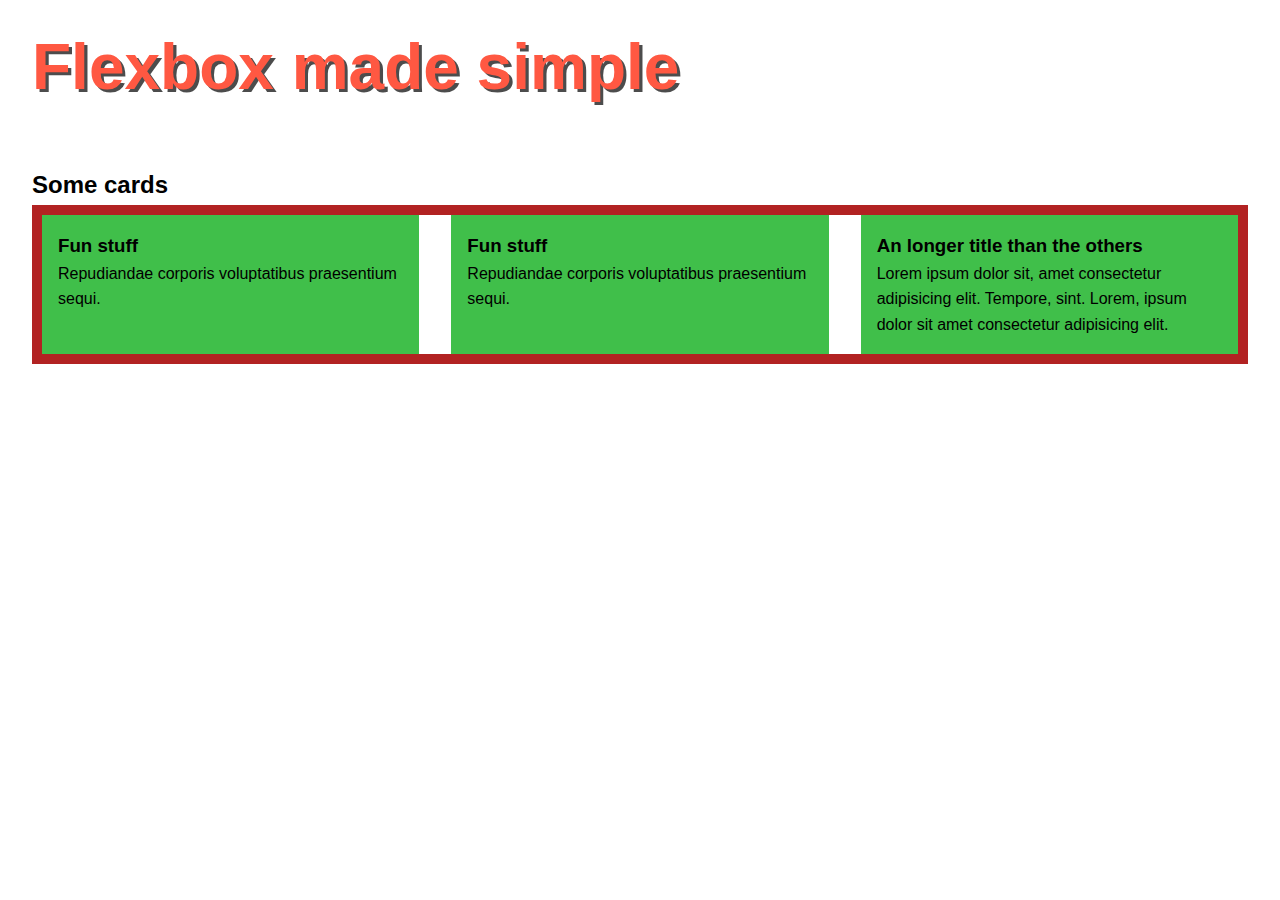
<file: 3-columns-demo-part-1/index.html>
<!DOCTYPE html>
<html lang="en">
<head>
    <meta charset="UTF-8">
    <meta name="viewport" content="width=device-width, initial-scale=1.0">
    <title>columns-demo</title>
    <link rel="stylesheet" href="styles.css">
</head>
<body>
    <h1>Flexbox made simple</h1>
<section class="cards">
  <h2>Some cards</h2>
  <div class="columns">
    <article class="card">
      <h3 class="card__title">Fun stuff</h3>
      <p>Repudiandae corporis voluptatibus praesentium sequi.</p>
    </article>
    <article class="card gradient-shadow">
      <h3 class="card__title">Fun stuff</h3>
      <p>Repudiandae corporis voluptatibus praesentium sequi.</p>
    </article>
    <article class="card gradient-shadow">
      <h3 class="card__title">An longer title than the others</h3>
      <p>Lorem ipsum dolor sit, amet consectetur adipisicing elit. Tempore, sint. Lorem, ipsum dolor sit amet consectetur adipisicing elit. </p>
    </article>
  </div>
</section>
</body>
</html>
</file>
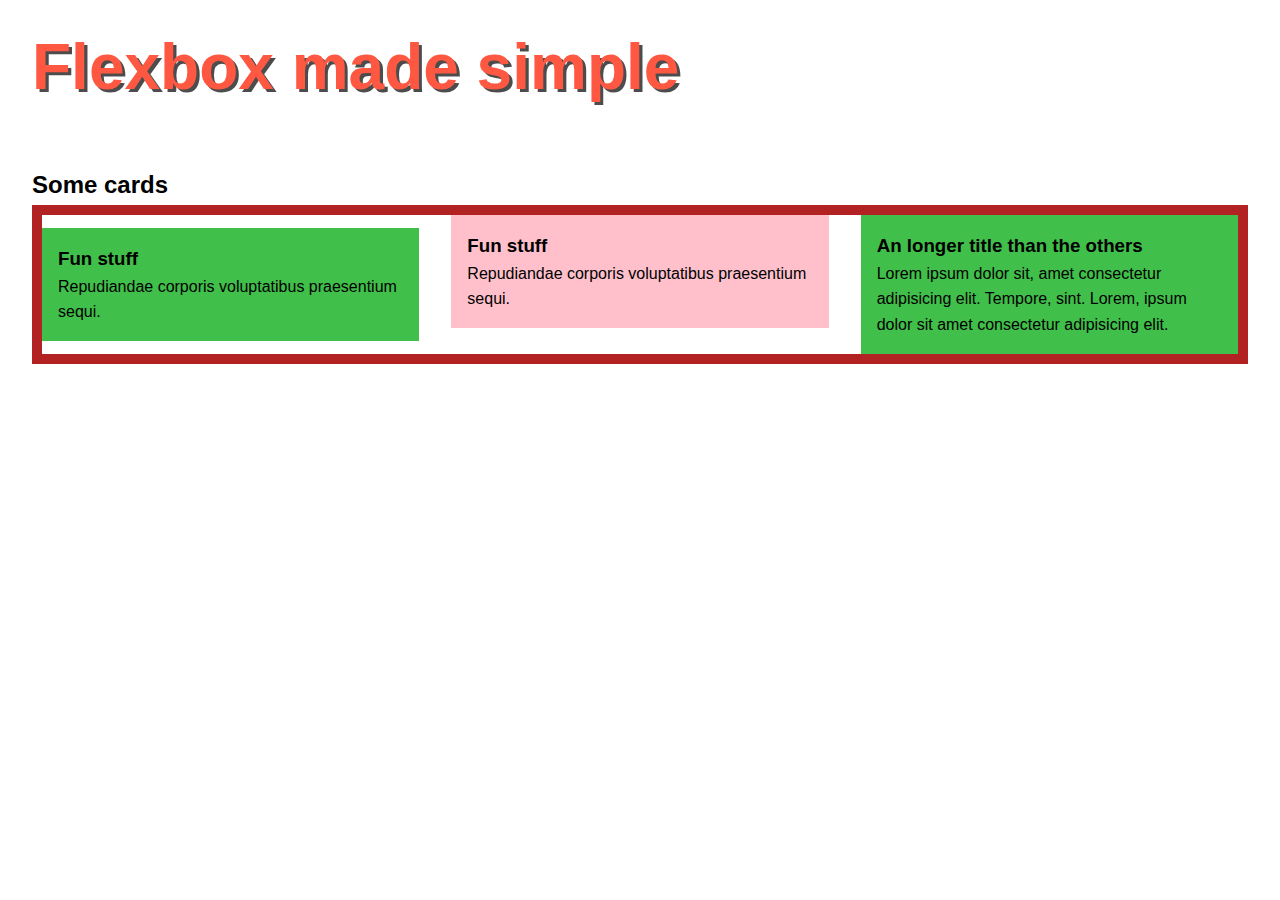
<file: 3-columns-demo-part-2/index.html>
<!DOCTYPE html>
<html lang="en">
<head>
    <meta charset="UTF-8">
    <meta name="viewport" content="width=device-width, initial-scale=1.0">
    <title>Flexbox made simple part -2</title>
    <link rel="stylesheet" href="styles.css">
</head>
<body>
    <h1>Flexbox made simple</h1>
    <section class="cards">
      <h2>Some cards</h2>
      <div class="columns">
        <article class="card">
          <h3 class="card__title">Fun stuff</h3>
          <p>Repudiandae corporis voluptatibus praesentium sequi.</p>
        </article>
        <article class="card">
          <h3 class="card__title">Fun stuff</h3>
          <p>Repudiandae corporis voluptatibus praesentium sequi.</p>
        </article>
        <article class="card">
          <h3 class="card__title">An longer title than the others</h3>
          <p>Lorem ipsum dolor sit, amet consectetur adipisicing elit. Tempore, sint. Lorem, ipsum dolor sit amet consectetur adipisicing elit. </p>
        </article>
      </div>
    </section> 
</body>
</html>
</file>
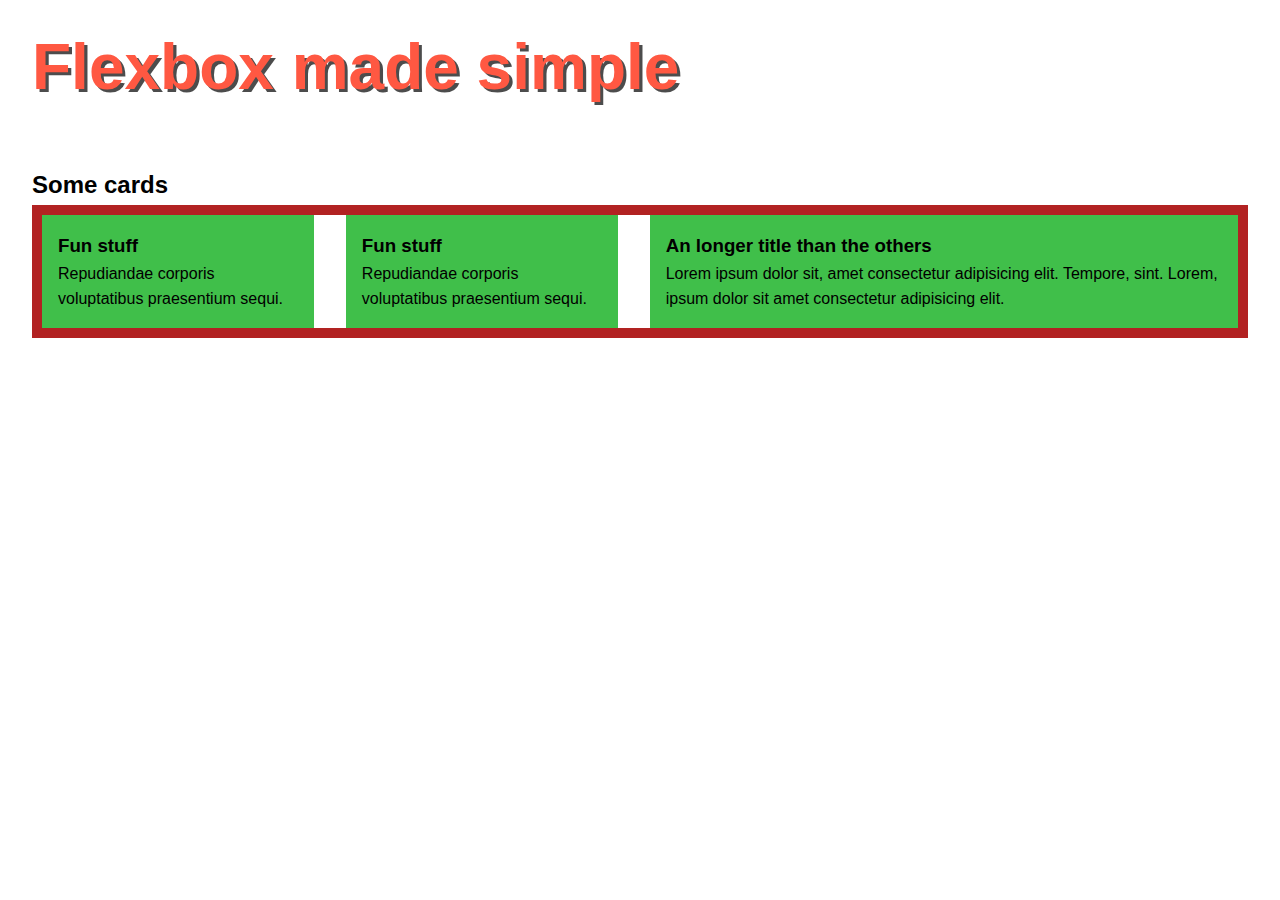
<file: nav-demo-part-2/index.html>
<!DOCTYPE html>
<html lang="en">
<head>
    <meta charset="UTF-8">
    <meta name="viewport" content="width=device-width, initial-scale=1.0">
    <title>Document</title>
    <link rel="stylesheet" href="styles.css">
</head>
<body>
    <h1>Flexbox made simple</h1>
<section class="cards">
  <h2>Some cards</h2>
  <div class="columns">
    <article class="card">
      <h3 class="card__title">Fun stuff</h3>
      <p>Repudiandae corporis voluptatibus praesentium sequi.</p>
    </article>
    <article class="card gradient-shadow">
      <h3 class="card__title">Fun stuff</h3>
      <p>Repudiandae corporis voluptatibus praesentium sequi.</p>
    </article>
    <article class="card gradient-shadow">
      <h3 class="card__title">An longer title than the others</h3>
      <p>Lorem ipsum dolor sit, amet consectetur adipisicing elit. Tempore, sint. Lorem, ipsum dolor sit amet consectetur adipisicing elit. </p>
    </article>
  </div>
</section>
    
</body>
</html>
</file>
<file: 3-columns-demo-part-1/styles.css>
.columns {
   display: flex;
   flex-direction: column;
   gap: 2rem;
   /* width: 800px; */
   border: 10px solid firebrick;
}

@media (min-width: 750px) {
    .columns {
        flex-direction: row;
    }
}
.columns > * {
   flex-basis: 100%;

}


/* .columns {
  display: grid;
  grid-template-columns: 250px 1fr;
  gap: 1em;
} */

/* .columns {
  display: flex;
  gap: 1em;
}

.columns > *:first-child {
  width: 250px;
  flex-shrink: 0;
}

.columns > *:last-child {
  flex-grow: 1;
} */

/* general styling */

.card {
  padding: 1rem;
  background: hsl(var(--clr-green));
}

.tags {
  display: flex;
  gap: 1em;
  list-style: none;
  font-size: 0.725rem;
}

.tag {
  background: hsl(0 0% 100% / 0.4);
  padding: 0.25rem 0.5rem;
}

:root {
  --clr-orange: 7 100% 63%;
  --clr-blue: 239 100% 50%;
  --clr-green: 125 50% 50%;
  --spacer: 2rem;
}

*,
*::before,
*::after {
  box-sizing: border-box;
  margin: 0;
  padding: 0;
}

body {
  min-height: 100vh;
  padding: var(--spacer);
  font-family: "Poppins", sans-serif;
  line-height: 1.6;
}

h1 {
  margin-bottom: 1em;
  font-size: clamp(2rem, 5vw + 1rem, 4rem);
  line-height: 1.1;
  color: hsl(var(--clr-orange));
  text-shadow: 0.05em 0.05em 0 hsl(0 0% 0% / 0.7);
}
</file>
<file: 3-columns-demo-part-2/styles.css>
/* styles */

.columns {
    display: flex;
    align-items: center;
    gap: 2rem;
    border: 10px solid firebrick;
  }
  
  @media (min-width: 750px) {
    .columns  {
      flex-direction: row;
    }
  }
  
  .columns > * {
    flex-basis: 100%;
  }
  
  .card:nth-child(2) {
    background: pink;
    align-self: flex-start;
  }
  
  
  
  /* general styling */
  
  .card {
    padding: 1rem;
    background: hsl(var(--clr-green));
  }
  
  .tags {
    display: flex;
    gap: 1em;
    list-style: none;
    font-size: 0.725rem;
  }
  
  .tag {
    background: hsl(0 0% 100% / 0.4);
    padding: 0.25rem 0.5rem;
  }
  
  :root {
    --clr-orange: 7 100% 63%;
    --clr-blue: 239 100% 50%;
    --clr-green: 125 50% 50%;
    --spacer: 2rem;
  }
  
  *,
  *::before,
  *::after {
    box-sizing: border-box;
    margin: 0;
    padding: 0;
  }
  
  body {
    min-height: 100vh;
    padding: var(--spacer);
    font-family: "Poppins", sans-serif;
    line-height: 1.6;
  }
  
  h1 {
    margin-bottom: 1em;
    font-size: clamp(2rem, 5vw + 1rem, 4rem);
    line-height: 1.1;
    color: hsl(var(--clr-orange));
    text-shadow: 0.05em 0.05em 0 hsl(0 0% 0% / 0.7);
  }
</file>
<file: nav-demo-part-2/styles.css>
/* styles */

.columns {
  display: flex;
  flex-direction: space-between;
  gap: 2rem; 
  border: 10px solid firebrick;
}

@media (min-width: 600px) {
    .columns {
        flex-direction: row;
    }
    
}

/* .columns {
  display: grid;
  grid-template-columns: 250px 1fr;
  gap: 1em;
} */

/* .columns {
  display: flex;
  gap: 1em;
}

.columns > *:first-child {
  width: 250px;
  flex-shrink: 0;
}

.columns > *:last-child {
  flex-grow: 1;
} */

/* general styling */

.card {
  padding: 1rem;
  background: hsl(var(--clr-green));
}

.tags {
  display: flex;
  gap: 1em;
  list-style: none;
  font-size: 0.725rem;
}

.tag {
  background: hsl(0 0% 100% / 0.4);
  padding: 0.25rem 0.5rem;
}

:root {
  --clr-orange: 7 100% 63%;
  --clr-blue: 239 100% 50%;
  --clr-green: 125 50% 50%;
  --spacer: 2rem;
}

*,
*::before,
*::after {
  box-sizing: border-box;
  margin: 0;
  padding: 0;
}

body {
  min-height: 100vh;
  padding: var(--spacer);
  font-family: "Poppins", sans-serif;
  line-height: 1.6;
}

h1 {
  margin-bottom: 1em;
  font-size: clamp(2rem, 5vw + 1rem, 4rem);
  line-height: 1.1;
  color: hsl(var(--clr-orange));
  text-shadow: 0.05em 0.05em 0 hsl(0 0% 0% / 0.7);
}
</file>
